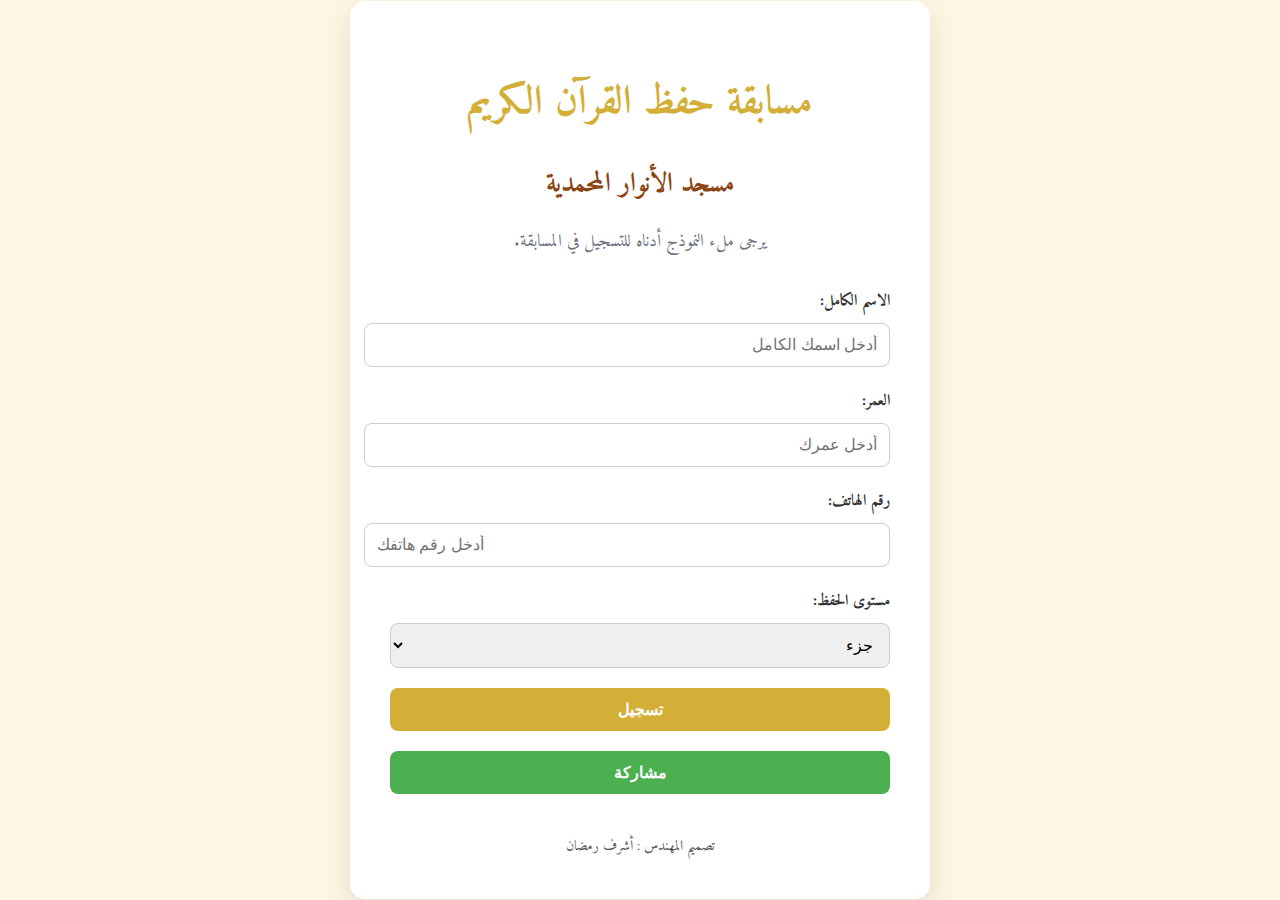
<file: script/index.html>
<!DOCTYPE html>
<html lang="ar">
<head>
  <meta charset="UTF-8">
  <meta name="viewport" content="width=device-width, initial-scale=1.0">
  <title>مسابقة القرآن الكريم التابعة لمسجد الأنوار المحمدية</title>
  <style>
    @import url('https://fonts.googleapis.com/css2?family=Amiri:wght@400&display=swap');
    body {
      font-family: 'Amiri', serif;
      direction: rtl;
      background: #fdf6e3;
      display: flex;
      justify-content: center;
      align-items: center;
      min-height: 100vh;
      margin: 0;
    }
    .container {
      background: #fff;
      padding: 40px;
      border-radius: 15px;
      box-shadow: 0 10px 30px rgba(0, 0, 0, 0.1);
      width: 100%;
      max-width: 500px;
    }
    h1, h2 {
      text-align: center;
      color: #4a4a4a;
      margin-bottom: 10px;
    }
    h1 {
      font-size: 2.5rem;
      color: #d4af37;
    }
    h2 {
      font-size: 1.7rem;
      color: #8b4513;
    }
    p {
      text-align: center;
      color: #6b7280;
      font-size: 1.1rem;
      margin-bottom: 30px;
    }
    label {
      display: block;
      margin-bottom: 8px;
      font-weight: bold;
      font-size: 1rem;
      color: #333;
    }
    input, select, button {
      width: 100%;
      padding: 12px;
      margin-bottom: 20px;
      border: 1px solid #ccc;
      border-radius: 8px;
      font-size: 1rem;
    }
    button {
      background-color: #d4af37;
      color: white;
      cursor: pointer;
      font-weight: bold;
      border: none;
      transition: background 0.3s ease;
    }
    button:hover {
      background-color: #8b4513;
    }
    .share-btn {
      background-color: #4caf50;
    }
    .share-btn:hover {
      background-color: #388e3c;
    }
    .footer {
      text-align: center;
      margin-top: 20px;
      font-size: 0.9rem;
      color: #555;
    }
  </style>
</head>
<body>
  <div class="container">
    <h1>مسابقة حفظ القرآن الكريم</h1>
    <h2>مسجد الأنوار المحمدية</h2>
    <p>يرجى ملء النموذج أدناه للتسجيل في المسابقة.</p>
    <form id="registrationForm">
      <label for="name">الاسم الكامل:</label>
      <input type="text" id="name" name="name" placeholder="أدخل اسمك الكامل" required>

      <label for="age">العمر:</label>
      <input type="number" id="age" name="age" placeholder="أدخل عمرك" required>

      <label for="phone">رقم الهاتف:</label>
      <input type="tel" id="phone" name="phone" placeholder="أدخل رقم هاتفك" required>

      <label for="part">مستوى الحفظ:</label>
      <select id="part" name="part" required>
        <option value="1">جزء</option>
        <option value="2">جزءان</option>
        <option value="3">ثلاثة أجزاء</option>
        <option value="4">أربعة أجزاء</option>
        <option value="5">خمسة أجزاء</option>
        <option value="10">عشرة أجزاء</option>
        <option value="15">خمسة عشر جزءًا</option>
        <option value="20">عشرون جزءًا</option>
        <option value="25">خمسة وعشرون جزءًا</option>
        <option value="30">ثلاثون جزءًا</option>
      </select>

      <button type="submit">تسجيل</button>
      <button type="button" class="share-btn" onclick="shareFunction()">مشاركة</button>
    </form>
    <div class="footer">تصميم المهندس : أشرف رمضان</div>
  </div>
  <script>
    // دالة زر "مشاركة" (اختياري)
    function shareFunction() {
      alert("شارك رابط المسابقة مع أصدقائك!");
    }

    // عند إرسال النموذج
    document.getElementById("registrationForm").addEventListener("submit", function(e) {
      e.preventDefault();
  
      // جمع بيانات النموذج
      const formData = {
        name: document.getElementById("name").value,
        age: document.getElementById("age").value,
        phone: document.getElementById("phone").value,
        part: document.getElementById("part").value
      };
  
      // إرسال البيانات إلى Google Apps Script عبر fetch
      fetch("https://script.google.com/macros/s/AKfycbx8vAiBolaLOPufJ44OvfJni-dSVsSdr7jQoAGDBR_jVZojmGuQ1uWPDrWb_uzM1FAc/exec", {
        method: "POST",
        mode: "no-cors"
        headers: { "Content-Type": "application/json" },
        body: JSON.stringify(formData)
      })
      .then(response => response.json())
      .then(data => {
        if (data.status === "success") {
          alert("تم التسجيل بنجاح!");
          document.getElementById("registrationForm").reset();
        } else {
          alert("حدث خطأ: " + data.message);
        }
      })
      .catch(error => {
        console.error("خطأ:", error);
        alert("حدث خطأ أثناء التسجيل، يرجى المحاولة مرة أخرى.");
      });
    });
  </script>
</body>
</html>
</file>
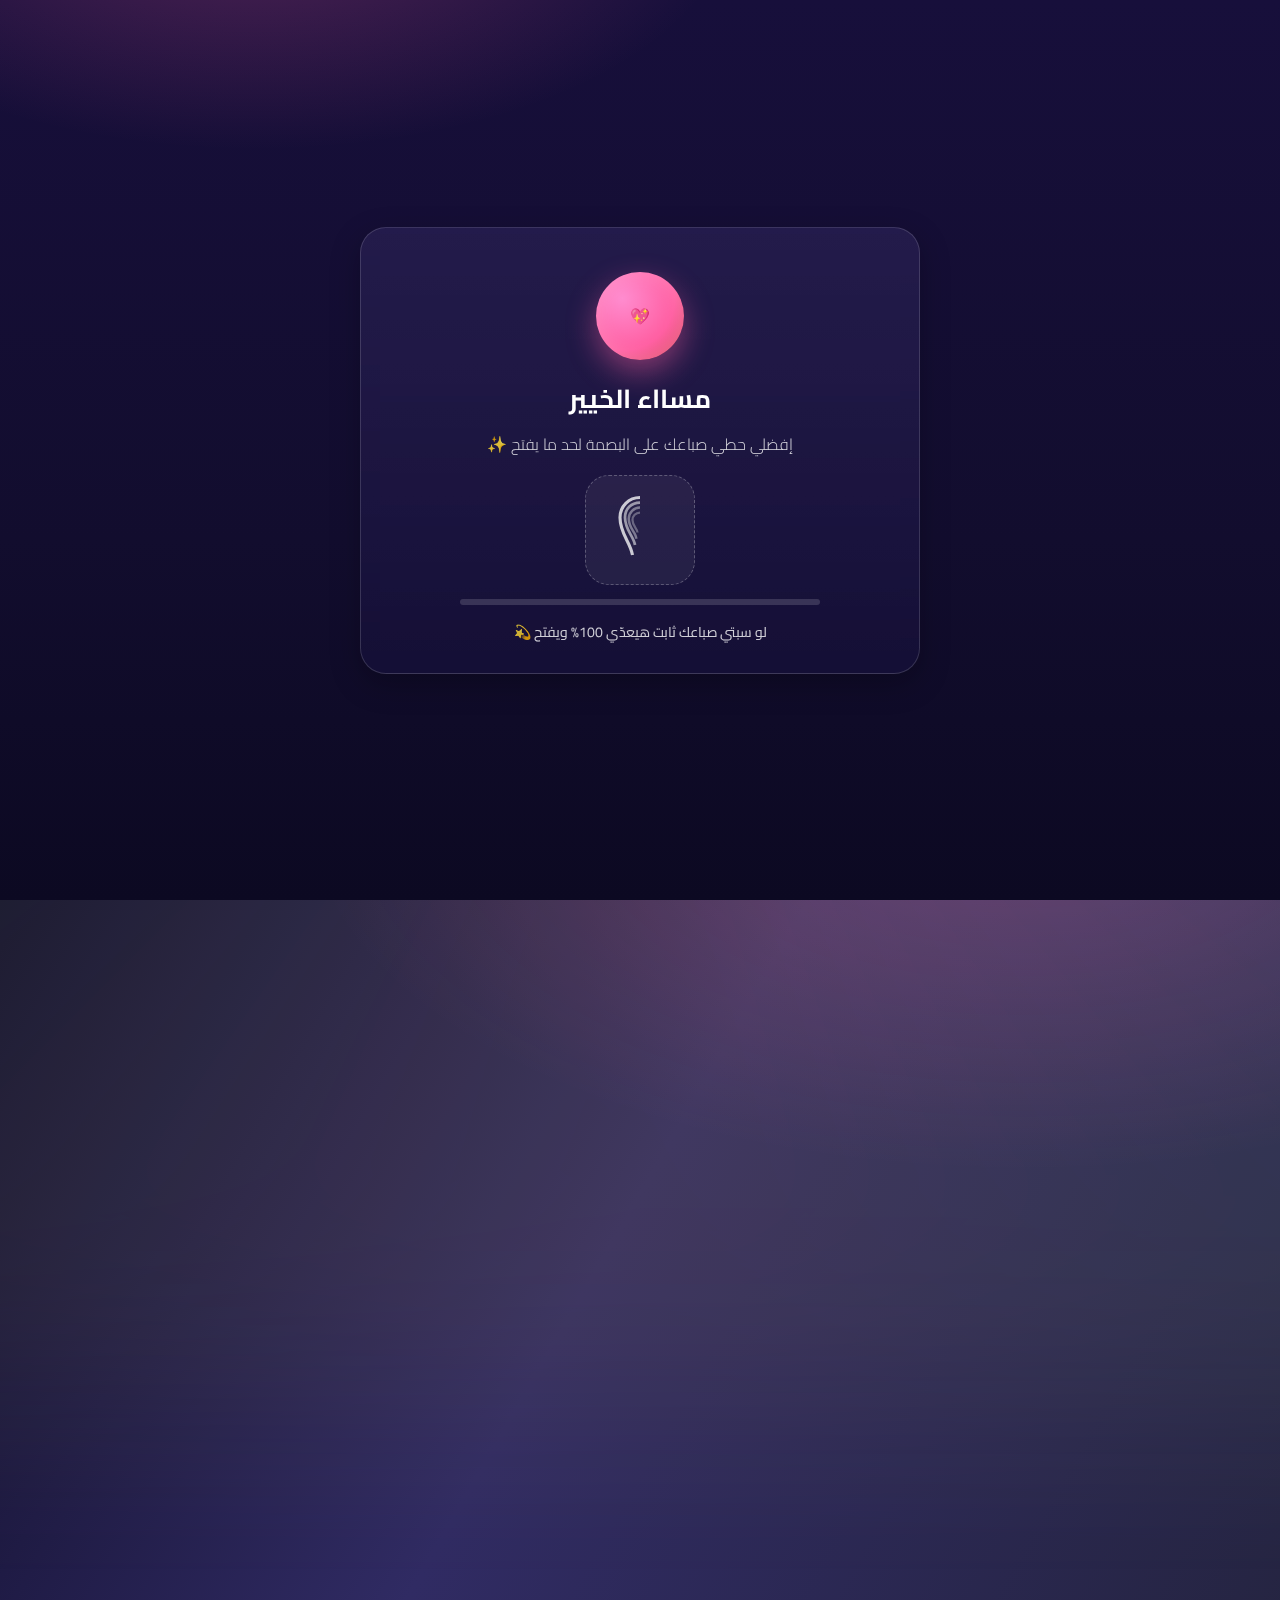
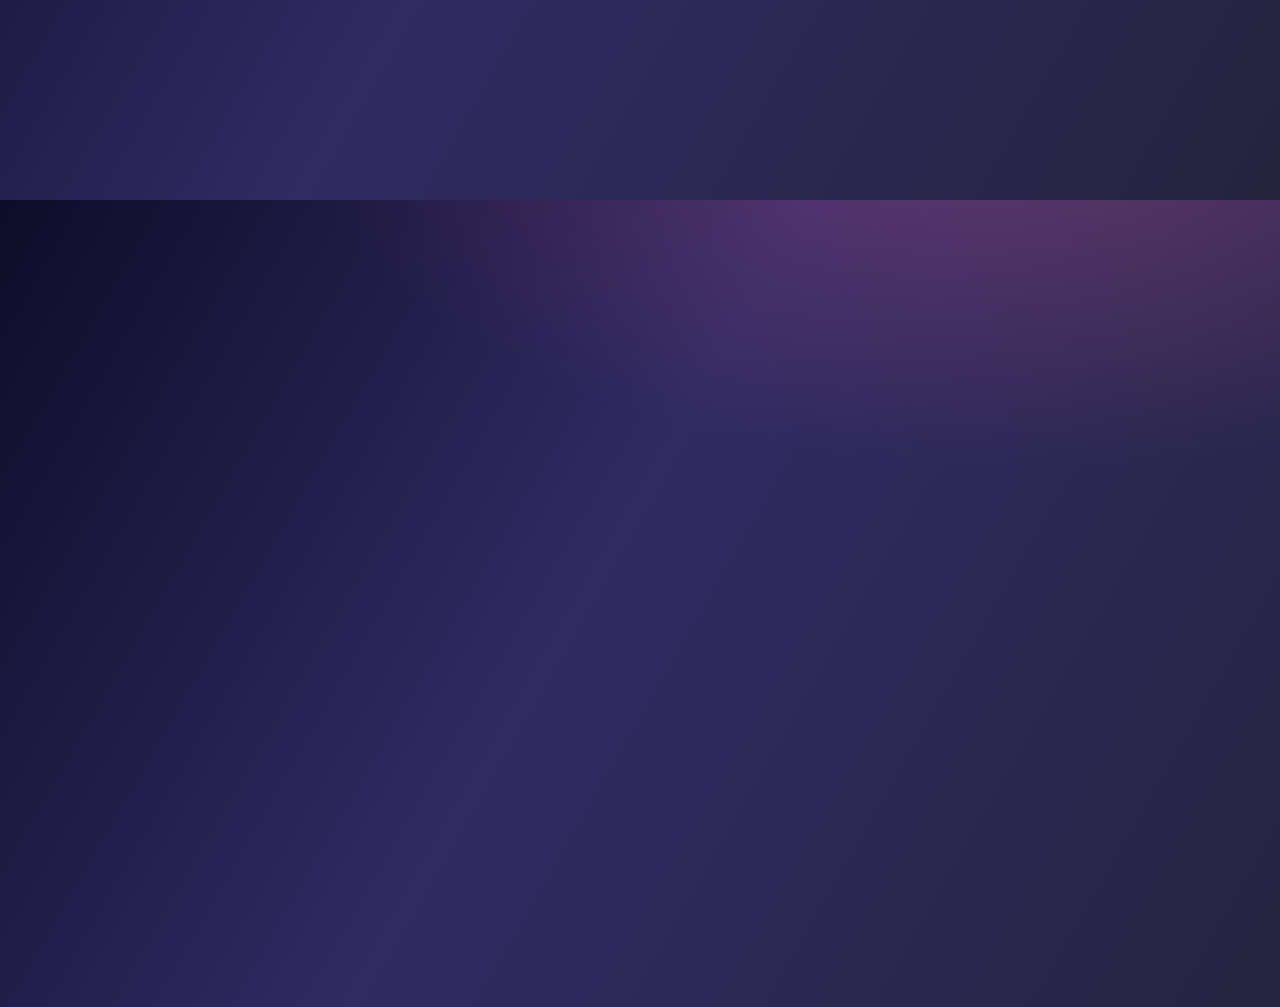
<file: rawan.html>
<!doctype html>
<html lang="ar" dir="rtl">
<head>
  <meta charset="utf-8" />
  <meta name="viewport" content="width=device-width, initial-scale=1, maximum-scale=1, viewport-fit=cover" />
  <meta name="theme-color" content="#ff5fa2" />
  <title>Happy 19, يا قمر 🥳</title>
   <link href="https://fonts.googleapis.com/css2?family=Cairo:wght@300;400;700;900&display=swap" rel="stylesheet">
  <style>
    :root{
      --bg1:#0f0c29; --bg2:#302b63; --bg3:#24243e;
      --pink:#ff5fa2; --gold:#ffd166; --mint:#b8f2e6; --white:#fff;
      --shadow:0 10px 30px rgba(0,0,0,.25);
    }
    *{box-sizing:border-box}
    html,body{height:100%;margin:0}
    body{
      font-family:"Cairo", system-ui, -apple-system, Segoe UI, Roboto, Helvetica, Arial, "Apple Color Emoji","Segoe UI Emoji";
      color:var(--white);
      background:
        radial-gradient(1200px 600px at 80% -10%, rgba(255,95,162,.25), transparent 60%),
        linear-gradient(120deg, var(--bg1), var(--bg2) 45%, var(--bg3));
      overflow-x:hidden; -webkit-tap-highlight-color:transparent;
    }
    body::before{
      content:""; position:fixed; inset:-40vmax;
      background:conic-gradient(from 0deg,#ff7eb3,#65d6ff,#ffd166,#b8f2e6,#ff7eb3);
      filter:blur(100px) saturate(140%); opacity:.08; animation:spin 25s linear infinite; z-index:-1;
    }
    @keyframes spin{to{transform:rotate(1turn)}}

    /* Heart trail emoji (created dynamically) */
    .heart {position:fixed; font-size:12px; pointer-events:none; opacity:.9; filter:drop-shadow(0 2px 8px rgba(0,0,0,.35));}

    /* Gate / Lock */
    .gate{
      position:fixed; inset:0; display:flex; align-items:center; justify-content:center;
      background:
        radial-gradient(800px 400px at 20% -10%, rgba(255,95,162,.25), transparent 60%),
        linear-gradient(180deg, #170f3b, #120d2e 60%, #0c0922);
      z-index:9999;
    }
    .gate-inner{
      width:min(560px,92vw); text-align:center; padding:36px 22px 28px; border-radius:26px;
      backdrop-filter: blur(8px) saturate(130%);
      background:linear-gradient(180deg, rgba(255,255,255,.06), rgba(255,255,255,.02));
      border:1px solid rgba(255,255,255,.15); box-shadow:var(--shadow);
    }
    .logo-heart{
      width:88px; height:88px; margin:8px auto 14px; border-radius:50%;
      display:grid; place-items:center;
      background:radial-gradient(circle at 30% 30%, #ff8ccf, #ff5fa2 60%, #e94e77 80%);
      box-shadow:0 12px 30px rgba(255,95,162,.45), inset 0 0 20px rgba(255,255,255,.2);
      animation:pulse 1.6s ease-in-out infinite;
    }
    @keyframes pulse{50%{transform:scale(1.06)}}
    .gate h1{margin:0 0 6px;font-size:26px;letter-spacing:.3px}
    .sub{opacity:.85;margin:0 0 14px;font-weight:300}
    .finger{
      width:110px; height:110px; margin:16px auto 8px; border-radius:24px;
      display:grid; place-items:center; position:relative; overflow:hidden;
      border:1px dashed rgba(255,255,255,.25); background:rgba(255,255,255,.06);
    }
    .finger svg{width:80px; height:80px; opacity:.9}
    .hint{font-size:14px; opacity:.8}
    .progress{height:6px; width:70%; margin:14px auto; border-radius:6px; overflow:hidden; background:rgba(255,255,255,.15)}
    .bar{height:100%; width:0%; background:linear-gradient(90deg, var(--gold), var(--pink)); transition:width .2s}

    .wrap{opacity:0; transform:translateY(10px); transition:opacity .5s, transform .5s; padding-bottom:120px}

    header.hero{width:100%; padding:56px 18px 18px; text-align:center; position:relative;}
    .title{font-size:clamp(22px, 5.6vw, 36px); font-weight:900; line-height:1.25; text-shadow:0 2px 20px rgba(0,0,0,.3)}
    .typing{margin-top:8px; min-height:28px; font-weight:400; opacity:.9}
    .badge{
      display:inline-flex; gap:8px; align-items:center; padding:8px 12px; border-radius:20px; font-size:14px; margin-top:10px;
      background:rgba(255,255,255,.08); border:1px solid rgba(255,255,255,.18)
    }
    .controls{display:flex; justify-content:center; gap:12px; margin:18px 0 6px}
    .btn{padding:12px 16px; border-radius:14px; border:none; color:#111; font-weight:700; background:linear-gradient(180deg,#fff,#eaeaea); box-shadow:var(--shadow)}
    .btn:active{transform:translateY(1px)}

    /* HUD counter */
    .hud{
      position:sticky; top:10px; z-index:6; display:flex; justify-content:center;
    }
    .chip{
      display:inline-flex; align-items:center; gap:8px; padding:8px 12px; border-radius:16px; font-size:13px;
      background:rgba(255,255,255,.1); border:1px solid rgba(255,255,255,.25); backdrop-filter:blur(8px);
      box-shadow:var(--shadow);
    }

    /* Balloons */
    .balloons{ display:grid; grid-template-columns:repeat(3,1fr); gap:14px; width:min(640px,94vw); margin:22px auto 6px; }
    .balloon{
      position:relative; aspect-ratio:3/4.2;
      border-radius:50% 50% 42% 42% / 58% 58% 42% 42%;
      display:grid; place-items:center; text-align:center;
      background:
        radial-gradient(circle at 35% 28%, rgba(255,255,255,.55), rgba(255,255,255,.08) 35%, rgba(0,0,0,.05) 70%),
        linear-gradient(180deg, var(--pink), #ff2e7e);
      box-shadow: inset 0 -10px 30px rgba(0,0,0,.25), 0 10px 26px rgba(0,0,0,.25);
      cursor:pointer; user-select:none; transition: transform .2s ease, filter .2s ease, opacity .3s ease;
    }
    .balloon small{font-size:12px; opacity:.85}
    .balloon .n{font-size:calc(20px + .7vw); font-weight:900; text-shadow:0 3px 10px rgba(0,0,0,.35)}
    .knot{ position:absolute; bottom:-6px; left:50%; transform:translateX(-50%); width:12px; height:12px; background:#d61c68; clip-path: polygon(50% 0, 0 100%, 100% 100%); filter:brightness(1.2) }
    .string{ position:absolute; bottom:-38px; left:50%; transform:translateX(-50%); width:2px; height:36px; background:linear-gradient(#fff9,#fff3); border-radius:2px }
    .balloon.pop{animation:pop .5s forwards ease-out}
    @keyframes pop{ 40%{transform:scale(1.12)} 100%{transform:scale(.2); opacity:0; filter:blur(2px)} }

    /* Final / Reasons */
    .final{
      width:min(680px,94vw); margin:34px auto; padding:18px; text-align:center;
      border-radius:22px; border:1px solid rgba(255,255,255,.16);
      background:linear-gradient(180deg, rgba(255,255,255,.06), rgba(255,255,255,.02));
      box-shadow:var(--shadow); display:none;
    }
    .final h2{margin:10px 0 6px}
    .note{opacity:.9}
    .reasons{ display:grid; grid-template-columns:repeat(2,1fr); gap:12px; width:min(680px,94vw); margin:16px auto 0; }
    .card{ perspective:1000px; height:120px; }
    .face{
      position:relative; width:100%; height:100%; border-radius:16px; padding:12px;
      background:linear-gradient(180deg, rgba(255,255,255,.08), rgba(255,255,255,.03));
      border:1px solid rgba(255,255,255,.18); box-shadow:var(--shadow);
      transform-style:preserve-3d; transition:transform .6s;
    }
    .card:hover .face, .card:active .face{transform:rotateY(180deg)}
    .front,.back{ position:absolute; inset:0; padding:12px 14px; display:grid; place-items:center; backface-visibility:hidden; }
    .back{transform:rotateY(180deg)}
    .muted{opacity:.8; font-size:13px}

    /* Confetti & Fireworks layers */
    .confetti-canvas,.fireworks-canvas{ position:fixed; inset:0; pointer-events:none; z-index:5; }

    /* POPUP (new) */
    .popup-backdrop{
      position:fixed; inset:0; background:rgba(0,0,0,.35); backdrop-filter:blur(6px);
      display:none; align-items:center; justify-content:center; z-index:20;
      opacity:0; transition:opacity .25s ease;
    }
    .popup-backdrop.show{ display:flex; opacity:1 }
    .popup{
      width:min(520px, 88vw);
      background:linear-gradient(180deg, rgba(255,255,255,.12), rgba(255,255,255,.06));
      border:1px solid rgba(255,255,255,.25);
      box-shadow:0 20px 50px rgba(0,0,0,.35), inset 0 1px 0 rgba(255,255,255,.1);
      border-radius:22px; padding:18px 16px 14px; text-align:center;
      transform:scale(.85); opacity:0; animation:popIn .38s cubic-bezier(.22,1.1,.32,1) forwards;
    }
    @keyframes popIn{ to{ transform:scale(1); opacity:1 } }
    .popup h3{ margin:6px 0 8px; font-size:clamp(18px,5vw,22px) }
    .popup .big{ font-size:clamp(20px,6vw,28px); font-weight:900; line-height:1.35; text-shadow:0 2px 10px rgba(0,0,0,.25) }
    .popup .meta{ font-size:13px; opacity:.8; margin-top:6px }
    .popup .x{ position:absolute; inset-inline-end:10px; top:10px; background:transparent; border:none; color:#fff; font-size:22px; line-height:1; opacity:.8 }

    footer{ text-align:center; margin:26px 0 60px; opacity:.7; font-size:12px }

    @media (max-width:380px){
      .balloons{gap:10px}
      .reasons{grid-template-columns:1fr}
    }
  </style>
</head>
<body>

  <!-- GATE -->
  <div class="gate" id="gate">
    <div class="gate-inner">
      <div class="logo-heart">💖</div>
      <h1>مسااء الخيير</h1>
      <p class="sub">إفضلي حطي صباعك على البصمة لحد ما يفتح ✨</p>
      <div class="finger" id="finger">
        <svg viewBox="0 0 64 64" fill="none">
          <path d="M32 6c-9 0-16 7-16 16 0 13 8 19 10 30" stroke="#fff" stroke-opacity=".85" stroke-width="2.5" />
          <path d="M32 10c-7 0-12 5-12 12 0 10 7 15 8 22" stroke="#fff" stroke-opacity=".6" stroke-width="2.2" />
          <path d="M32 14c-5 0-9 4-9 9 0 8 6 11 6 16" stroke="#fff" stroke-opacity=".45" stroke-width="2" />
          <path d="M32 18c-3.5 0-6 2.7-6 6 0 5 4 7 4 10" stroke="#fff" stroke-opacity=".35" stroke-width="1.8" />
        </svg>
        <canvas id="spark" width="110" height="110" style="position:absolute; inset:0;"></canvas>
      </div>
      <div class="progress"><div class="bar" id="bar"></div></div>
      <div class="hint">لو سبتي صباعك ثابت هيعدّي 100% ويفتح 💫</div>
      <!-- <div class="controls"><button class="btn" id="soundBtn">تشغيل الميوزك 🎵</button></div> -->
    </div>
  </div>

  <!-- POPUP (compliment) -->
  <div class="popup-backdrop" id="popupBackdrop" aria-hidden="true">
    <div class="popup" role="dialog" aria-modal="true" aria-labelledby="popTitle">
      <button class="x" id="closePop" aria-label="إغلاق">✕</button>
      <h3 id="popTitle">بالونة اتفَقعت 🎈</h3>
      <div class="big" id="popText">هنا الكلام</div>
      <div class="meta" id="popMeta">1 / 19</div>
    </div>
  </div>

  <!-- MAIN -->
  <div class="wrap" id="wrap">
    <header class="hero">
      <div class="badge">🎂 19 سنة وسعاده وبهجة</div>
      <h2 class="title">كل سنة وإنتِ طيبة يا أجمل  ١٩  سنه في الدنيا 💗</h2>
      <div class="typing" id="typing"></div>
      <div class="controls">
        <button class="btn" id="confettiOnce">مفاجأة سريعة ✨</button>
        <button class="btn" id="scrollBtn">انزلي للحاجات الحلوة 👇</button>
      </div>
      <div class="hud"><div class="chip" id="counter">فقّعنا: 0 / 19 🎈</div></div>
    </header>

    <!-- 19 BALLOONS -->
    <section class="balloons" id="balloons"></section>

    <!-- Final message -->
    <section class="final" id="final">
      <h2>خلصنا ١٩ بالونة! 🎉</h2>
      <p class="note">
        كل بالونة كان وراها حتة من قلبي. وجودِك أحلى صدفة، ودايمًا هافضل فخور إنك معايا.  
        عقبال مليون سنة سعادة، يا أحن بنوته ❤️
      </p>
      <div class="reasons" id="reasons"></div>
    </section>

    <!-- <footer>اتعملت بحُب… ومش أي كود 😉</footer> -->
  </div>

  <!-- FX layers -->
  <canvas class="confetti-canvas" id="confetti"></canvas>
  <canvas class="fireworks-canvas" id="fireworks"></canvas>

  <!-- Optional audio (ضع src) -->
  <audio id="bgm" loop preload="auto"><source src="" type="audio/mpeg"></audio>
  <audio id="popSnd" preload="auto"><source src="" type="audio/mpeg"></audio>

<script>
/* ===== Helpers ===== */
const qs = s => document.querySelector(s);
const el = id => document.getElementById(id);

/* ===== Typing effect ===== */
const lines = [
    "كل سنه ونتي طيبه ياروحي ❤️",
" واعبال مليون سنه واحنا مغ بعض ❤️",
"انا محظوظ بيكي بجدد ❤️❤️❤️",
 ];
function typeLines(target, arr, speed=40, pause=900){
  let i=0, j=0, out="", dir=1;
  function tick(){
    if(dir===1){
      out = arr[i].slice(0, j++); target.textContent = out;
      if(j<=arr[i].length){ return setTimeout(tick, speed); }
      dir=-1; return setTimeout(tick, pause);
    }else{
      out = arr[i].slice(0, j--); target.textContent = out;
      if(j>=0){ return setTimeout(tick, 18); }
      dir=1; i=(i+1)%arr.length; j=0; return setTimeout(tick, 300);
    }
  } tick();
}

/* ===== Gate (press & hold) ===== */
let holdInterval=null, progress=0;
const gate = el('gate'), bar = el('bar'), finger = el('finger');
finger.addEventListener('touchstart', startHold);
finger.addEventListener('mousedown', startHold);
finger.addEventListener('touchend', stopHold);
finger.addEventListener('mouseleave', stopHold);
finger.addEventListener('mouseup', stopHold);

function startHold(e){
  e.preventDefault();
  if(holdInterval) return;
  sparkle();
  holdInterval = setInterval(()=>{
    progress = Math.min(100, progress + 2.2);
    bar.style.width = progress + "%";
    if(progress>=100){
      clearInterval(holdInterval); holdInterval=null;
      openGate();
    }
  }, 60);
}
function stopHold(){
  clearInterval(holdInterval); holdInterval=null;
  progress = Math.max(0, progress - 15);
  bar.style.width = progress + "%";
}
function openGate(){
  gate.style.transition = "transform .7s ease, opacity .7s ease";
  gate.style.transform = "scale(1.02)";
  setTimeout(()=>{ gate.style.opacity="0"; }, 80);
  setTimeout(()=>{ gate.style.display="none"; }, 720);
  const wrap = el('wrap');
  setTimeout(()=>{ wrap.style.opacity=1; wrap.style.transform="none"; }, 200);
  typeLines(el('typing'), lines); burstConfetti(200);
}

/* fingerprint sparkle */
function sparkle(){
  const c = el('spark'), ctx = c.getContext('2d');
  ctx.clearRect(0,0,c.width,c.height);
  const dots = Array.from({length:30}, ()=>({x:55,y:55,vx:(Math.random()-.5)*2,vy:(Math.random()-.5)*2,r:1+Math.random()*2,a:1}));
  let t=0; const id=setInterval(()=>{
    t++; ctx.clearRect(0,0,c.width,c.height);
    dots.forEach(d=>{ d.x+=d.vx; d.y+=d.vy; d.a-=.02;
      ctx.beginPath(); ctx.arc(d.x,d.y,d.r,0,Math.PI*2);
      ctx.fillStyle=`rgba(255,255,255,${Math.max(0,d.a)})`; ctx.fill();
    }); if(t>40) clearInterval(id);
  },16);
}

/* ===== Balloons & compliments ===== */
const compliments = [
  "قلبِك أبيض وطيب بزيادة ❤️",
  "ضحكتِك بتفِك أي زعل 😂",
  "دماغك حلوة وشاطرة ❤️",
  "جدعَنة مفيش زيها ❤️",
  "شكلِك قمر حتى وإنتي زعلانه ❤️",
  "صوتك ريّحته سلام ❤️",
  "أشيك واحدة في الدنيا ❤️",
  "حنينِة وبتراعي ❤️",
  "بتفهميني من غير ما أتكلم ❤️",
  "أقوى سند ليا ❤️",
  "ذوقك في كل حاجة تحفة ❤️",
  "تفاصيلِك أحلى تفاصيل ❤️",
  "بس دماغك تعبانه بردو 😂",
  "كل يوم معاكي أحسن من قبله ❤️",
  "طموحك بيخلّيني أركز ❤️",
  "أنا فخور بيكي دايمًا ❤️",
  "روحك خفيفةومك شرباات 😂",
  "عيونِك أجمل حكاية ❤️",
  "يا أجمل ١٩ سنه في الدنيا ❤️"
];

const balloonsWrap = el('balloons');
const counterChip = el('counter');
let popped=0;

function makeBalloon(i){
  const b = document.createElement('div');
  b.className = 'balloon'; b.style.background = balloonGradient(i);
  b.innerHTML = `<div class="n">${i+1}</div><small>إضغطي</small><div class="knot"></div><div class="string"></div>`;
  b.addEventListener('click', ()=> popBalloon(b, i));
  b.addEventListener('touchstart', ()=> popBalloon(b, i), {passive:true});
  return b;
}
function balloonGradient(i){
  const hues = [330, 210, 50, 280, 150, 10, 190, 90, 0, 240];
  const h = hues[i%hues.length];
  return `radial-gradient(circle at 35% 28%, rgba(255,255,255,.6), rgba(255,255,255,.1) 35%, rgba(0,0,0,.05) 70%),
          linear-gradient(180deg, hsl(${h} 90% 62%), hsl(${(h+20)%360} 90% 45%))`;
}

/* ===== POPUP controls ===== */
const popupBackdrop = el('popupBackdrop');
const popText = el('popText');
const popMeta = el('popMeta');
el('closePop').addEventListener('click', closePopup);
popupBackdrop.addEventListener('click', (e)=>{ if(e.target===popupBackdrop) closePopup(); });

function openPopup(text, index){
  popText.textContent = text;
  popMeta.textContent = `${index} / 19`;
  popupBackdrop.classList.add('show');
  popupBackdrop.style.display='flex';
  document.body.style.overflow='hidden';
  // tiny confetti at open
  burstConfetti(40);
}
function closePopup(){
  popupBackdrop.classList.remove('show');
  setTimeout(()=>{ popupBackdrop.style.display='none'; document.body.style.overflow='auto'; }, 200);
}

function popBalloon(node, idx){
  if(node.classList.contains('pop')) return;
  node.classList.add('pop');

  // Haptic + sound
  if('vibrate' in navigator) navigator.vibrate(10);
  const snd = el('popSnd'); if(snd && snd.src) { try{snd.currentTime=0; snd.play();}catch(_){} }

  popped++; counterChip.textContent = `فقّعنا: ${popped} / 19 🎈`;
  openPopup(compliments[idx], popped);
  burstConfetti(90);

  if(popped===19){
    setTimeout(showFinal, 500);
    bigFireworks();
  }
}

/* build balloons */
for(let i=0;i<19;i++){ balloonsWrap.appendChild(makeBalloon(i)); }

/* ===== Final section ===== */
function showFinal(){
  el('final').style.display='block';
  const reasons = [
    ["ليه بحبك؟","عشان إنتي على طبيعتِك وما بتتدّعيش حاجة."],
    ["مع بعض","بنِكمّل بعض حرفيًا.. أنا تفصيلة وإنتي الباقي."],
    ["ريحة الأمان","وجودِك حواليا بيهدي أي دوشة."],
    ["المستقبل","شايفه معاكي أحلى من أي خيال."]
  ];
  const holder = el('reasons');
  reasons.forEach(([title, body])=>{
    const c = document.createElement('div');
    c.className='card';
    c.innerHTML = `
      <div class="face">
        <div class="front"><div>
          <h3 style="margin:0 0 8px">${title} ✨</h3>
          <p class="muted">اقلبي الكارت</p>
        </div></div>
        <div class="back"><p>${body}</p></div>
      </div>`;
    holder.appendChild(c);
  });
}

/* ===== Confetti ===== */
const confettiCanvas = el('confetti'), ctxConf = confettiCanvas.getContext('2d');
function sizeConfetti(){ confettiCanvas.width = innerWidth; confettiCanvas.height = innerHeight; }
addEventListener('resize', sizeConfetti); sizeConfetti();
let confettiPieces=[];
function burstConfetti(count=120){
  for(let i=0;i<count;i++){
    confettiPieces.push({
      x: innerWidth/2, y: innerHeight/2,
      vx: (Math.random()-0.5)*6, vy: (Math.random()-1.2)*7,
      w: 6+Math.random()*6, h: 3+Math.random()*4,
      a: 1, rot: Math.random()*Math.PI, vr: (Math.random()-0.5)*0.2,
      color: `hsl(${Math.random()*360} 90% 60%)`
    });
  }
}
function renderConfetti(){
  ctxConf.clearRect(0,0,confettiCanvas.width, confettiCanvas.height);
  confettiPieces = confettiPieces.filter(p=>p.a>0);
  confettiPieces.forEach(p=>{
    p.vy+=0.12; p.x+=p.vx; p.y+=p.vy; p.rot+=p.vr; p.a-=.008;
    ctxConf.save();
    ctxConf.globalAlpha = Math.max(p.a,0);
    ctxConf.translate(p.x,p.y); ctxConf.rotate(p.rot);
    ctxConf.fillStyle=p.color; ctxConf.fillRect(-p.w/2,-p.h/2,p.w,p.h);
    ctxConf.restore();
  });
  requestAnimationFrame(renderConfetti);
}
renderConfetti();

/* ===== Fireworks (no black accumulation) ===== */
const fw = el('fireworks'), fctx = fw.getContext('2d');
function sizeFW(){ fw.width=innerWidth; fw.height=innerHeight; }
addEventListener('resize', sizeFW); sizeFW();
let rockets=[], sparks=[];
function bigFireworks(){
  for(let i=0;i<6;i++){
    rockets.push({x: innerWidth*Math.random()*0.9+20, y: innerHeight+20, vy: - (6+Math.random()*2), exploded:false, hue:Math.random()*360});
  }
}
function renderFW(){
  fctx.clearRect(0,0,fw.width,fw.height);
  fctx.save();
  fctx.globalCompositeOperation='destination-out';
  fctx.fillStyle='rgba(0,0,0,0.08)';
  fctx.fillRect(0,0,fw.width,fw.height);
  fctx.restore();

  rockets.forEach(r=>{
    r.y+=r.vy; r.vy+=0.04;
    fctx.fillStyle=`hsl(${r.hue} 90% 70%)`;
    fctx.beginPath(); fctx.arc(r.x, r.y, 2.2, 0, Math.PI*2); fctx.fill();
    if(r.vy> -0.5 && !r.exploded){
      r.exploded=true;
      for(let i=0;i<80;i++){
        const ang = Math.random()*Math.PI*2; const sp = 1.5+Math.random()*3.5;
        sparks.push({x:r.x, y:r.y, vx:Math.cos(ang)*sp, vy:Math.sin(ang)*sp, life:1, hue:r.hue+Math.random()*40-20});
      }
      burstConfetti(120);
    }
  });
  rockets = rockets.filter(r=> r.y> -40 && !(r.exploded && Math.random()<0.02));

  sparks.forEach(s=>{
    s.vy+=0.03; s.x+=s.vx; s.y+=s.vy; s.life-=0.01;
    fctx.globalAlpha=Math.max(s.life,0);
    fctx.fillStyle=`hsl(${s.hue} 90% 60%)`;
    fctx.fillRect(s.x, s.y, 2,2);
    fctx.globalAlpha=1;
  });
  sparks = sparks.filter(s=> s.life>0);

  requestAnimationFrame(renderFW);
}
renderFW();

/* ===== Heart trail ===== */
function spawnHeart(x,y){
  const h=document.createElement('div'); h.className='heart'; h.textContent='💖';
  h.style.left=(x-6)+'px'; h.style.top=(y-6)+'px';
  document.body.appendChild(h);
  let a=1, dy=-1, s=1;
  const id=setInterval(()=>{
    a-=.03; y+=dy; s+=.02;
    h.style.transform=`translateY(${dy}px) scale(${s})`;
    h.style.opacity=a;
    if(a<=0){ clearInterval(id); h.remove(); }
  },16);
}
addEventListener('touchmove', e=>{ const t=e.touches[0]; spawnHeart(t.clientX, t.clientY); }, {passive:true});
addEventListener('mousemove', e=>{ if(e.buttons===1) spawnHeart(e.clientX, e.clientY); });

/* ===== Controls ===== */
el('confettiOnce').addEventListener('click', ()=> burstConfetti(160));
el('scrollBtn').addEventListener('click', ()=> { window.scrollTo({top: balloonsWrap.offsetTop-10, behavior:'smooth'}); });

/* Music */
const audio = el('bgm'), soundBtn = el('soundBtn');
let playing=false;
soundBtn.addEventListener('click', ()=>{
  if(!playing){ audio.play().catch(()=>{}); soundBtn.textContent='إيقاف الميوزك ⏸️'; playing=true; }
  else{ audio.pause(); soundBtn.textContent='تشغيل الميوزك 🎵'; playing=false; }
});
</script>
</body>
</html>
</file>
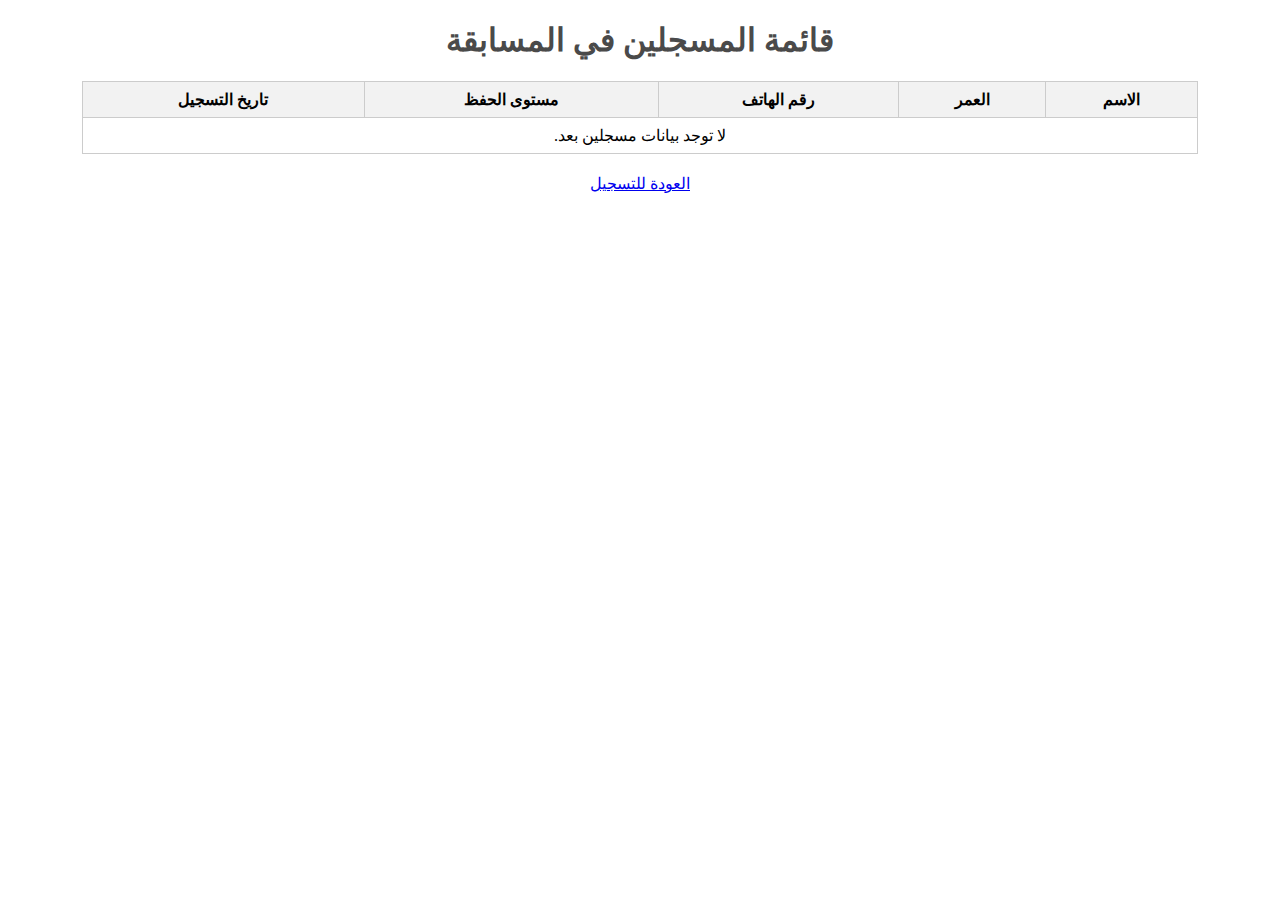
<file: script/view.html>
<!DOCTYPE html>
<html lang="ar">
<head>
  <meta charset="UTF-8">
  <title>قائمة المسجلين</title>
  <style>
    body {
      font-family: 'Amiri', serif;
      direction: rtl;
      background: #fff;
      margin: 20px;
      padding: 0;
    }
    h1 {
      text-align: center;
      color: #4a4a4a;
    }
    table {
      border-collapse: collapse;
      width: 90%;
      margin: 20px auto;
    }
    th, td {
      border: 1px solid #ccc;
      padding: 8px 12px;
      text-align: center;
    }
    th {
      background-color: #f2f2f2;
    }
  </style>
</head>
<body>
  <h1>قائمة المسجلين في المسابقة</h1>
  <table>
    <thead>
      <tr>
        <th>الاسم</th>
        <th>العمر</th>
        <th>رقم الهاتف</th>
        <th>مستوى الحفظ</th>
        <th>تاريخ التسجيل</th>
      </tr>
    </thead>
    <tbody id="registrationsTable">
    </tbody>
  </table>
  <div style="text-align: center;">
    <a href="index.html">العودة للتسجيل</a>
  </div>

  <script>
    window.addEventListener('DOMContentLoaded', function() {
      var registrations = localStorage.getItem('registrations');
      if (registrations) {
        registrations = JSON.parse(registrations);
        var tableBody = document.getElementById('registrationsTable');
        registrations.forEach(function(reg) {
          var row = document.createElement('tr');
          row.innerHTML = '<td>' + reg.name + '</td>' +
                          '<td>' + reg.age + '</td>' +
                          '<td>' + reg.phone + '</td>' +
                          '<td>' + reg.part + '</td>' +
                          '<td>' + reg.createdAt + '</td>';
          tableBody.appendChild(row);
        });
      } else {
        document.getElementById('registrationsTable').innerHTML = "<tr><td colspan='5'>لا توجد بيانات مسجلين بعد.</td></tr>";
      }
    });
  </script>
</body>
</html>
</file>
